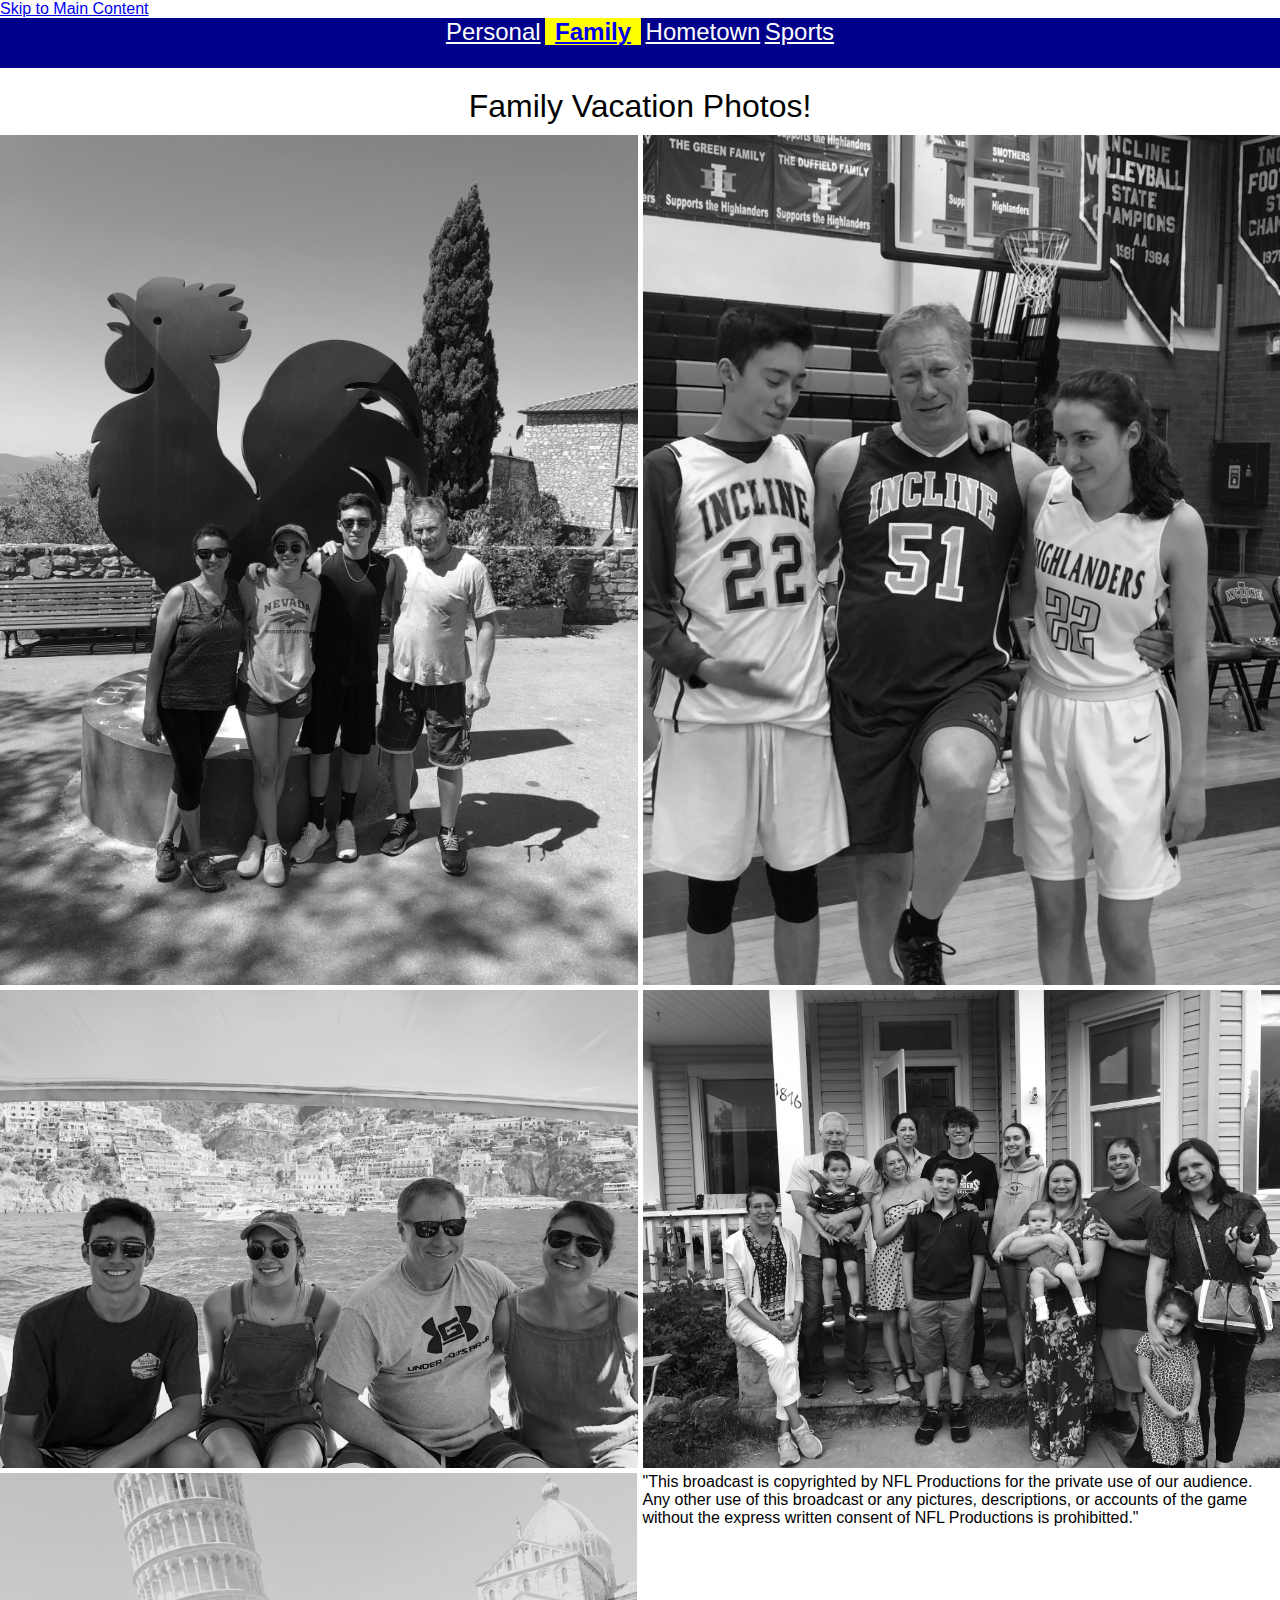
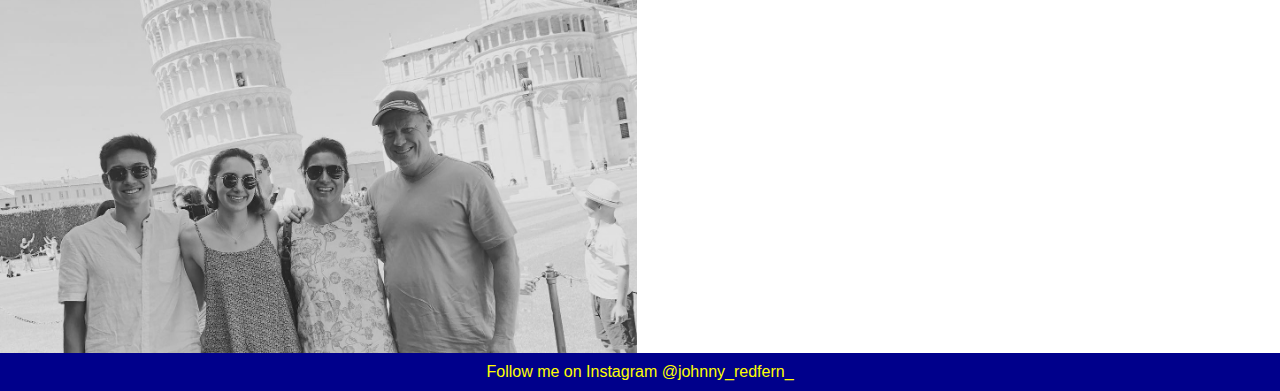
<file: family.html>
<!DOCTYPE html>
<html lang="en">
<head>
	<meta charset="UTF-8">
	<meta name="viewport" content="width=device-width, initial-scale=1.0">
	<link rel="icon" href="imgs/lakeicon.jpg">
	<link rel="stylesheet" href="css/html5reset.css">
	<link rel="stylesheet" href="css/style.css">
	<title>Family Pics!</title>
</head>
<body>
	<div class="skip"><a href="#main">Skip to Main Content</a></div>
	<header>
		<nav>
			<ul>
				<li><a href = "index.html" class="inactive">Personal</a></li>
				<li><a href = "family.html" class='active'>Family</a></li>
				<li><a href = "hometown.html" class="inactive">Hometown</a></li>
				<li><a href = "sports.html" class="inactive">Sports</a></li>
			</ul>
		</nav>

		<h1>Family Vacation Photos!</h1>

	</header>

	<main id="main">
		<div class="container-fam">
			<img id="gray" src='imgs/roosterpic.jpg' alt='family in front of rooster'>
        	<img id='gray' src='imgs/basketballfam.JPG' alt='twins with dad playing basketball'>
        	<img id='gray' src='imgs/boatfampic.JPG' alt='family on the boat in Italy'>
        	<img id='gray' src='imgs/montanafampic.JPG' alt='family reunion in Montana'>
			<img id='gray' src='imgs/leaningtower.JPG' alt='family pic in front of leaning tower'>
			<p>"This broadcast is copyrighted by NFL Productions for the private use of our audience. Any other use of this broadcast
				or any pictures, descriptions, or accounts of the game without the express written consent of NFL Productions is prohibitted."
			</p>
		</div>
	</main>

	<footer>
		<p>Follow me on Instagram @johnny_redfern_</p>
	</footer>
</body>
</html>
</file>
<file: css/style.css>
.active{
	font-weight: bolder;
	padding-left: 10px;
	padding-right: 10px;
	background-color: yellow;
}

.inactive{
	font-weight: lighter;
	color: white;
}

nav{
	text-align: center;
	background-color: darkblue;
	color: yellow;
	height: 50px;
}

.inactive:hover{
	font-weight: bolder;
	text-decoration: overline underline yellow; 
}

body{
	background-color: white;
}

.image-grid{
	display: grid;
	grid-template-rows: auto;
	grid-template-columns: 1fr;
	grid-gap: 10px;
}

h1{
	display: block;
	color: black;
	text-align: center;
	font-size: xx-large;
	padding-top: 20px;
	padding-bottom: 10px;
	text-decoration: white solid underline;
}

.image-grid img{
	image-orientation: 90deg;
}

nav li{
	display: inline;
	font-size: x-large;
	justify-content: space-around;
}

.myinfo{
	color: black;
	padding: 15px;
	padding-bottom: 30px;
}

.background-parallax{
	position: fixed;
	z-index: -1;
	transform: rotate(270deg);
	height: 100%;
	width: auto;
	margin: 0;
	background-attachment: fixed;
	background-position: center;
	background-repeat: no-repeat;
	background-size: cover;
}

.background-parallax img{
	width: fit-content;
	animation-name: slidein;
	animation-duration: 2s;
	animation-timing-function: ease-in-out;
}

.myinfo p{
	padding: 20px;
	font-weight: bold;
	text-align: center;
}

*{
	font-family: 'Segoe UI', Tahoma, Verdana, sans-serif;
}

.myinfo{
	padding-top: 20px;
	text-align: center;
}

footer{
	position: static;
	background-color: darkblue;
	color: yellow;
	text-align: center;
	justify-content: center;
	padding-top: 10px;
	padding-bottom: 10px;
}

.sportshead{
	font-size: large;
	color: black;
	text-align: center;
	padding-bottom: 35px;
	padding-top: 10px;
}

.description{
	padding: 10px 10px 10px 10px;
}

.flex-container{
	display: flex;
	flex-direction: column;
}

.flex-items{
	width: 100%;
	padding: 5px;
	text-align: center;
}

.container-fam{
	display: grid;
	grid-template-columns: 1fr 1fr;
	grid-template-rows: auto;
	grid-gap: 5px;
}

#gray{
	-webkit-filter: grayscale(100%);
}

#gray:hover{
	filter: none;
	-webkit-filter: grayscale(0%);
}

@media only screen and (min-width: 700px){
	.active{
		font-weight: bolder;
	}

	.image-grid{
		display: grid;
		grid-template-columns: 1fr 1fr 1fr;
		grid-template-rows: 1fr 1fr 1fr;
		grid-gap: 20px 20px;
	}

	.flex-container{
		display: flex;
		flex-direction: row;
		flex-wrap: wrap;
	}

	.flex-items{
		width: 50%;
		align-content: space-between;
		flex-wrap: wrap;
		justify-content: center;
		padding: 5px;
	}
}

@media only screen and (min-width: 1200px){
	.active{
		font-weight: bolder;
		background-color: yellow;

	}

	.image-grid{
		display: grid;
		grid-template-columns: 1fr 1fr 1fr 1fr;
		grid-template-rows: 1fr 1fr;
	}

	.flex-container{
		display: flex;
		flex-direction: row;
		flex-wrap: wrap;
	}

	.flex-items{
		width: 33.333333333%;
		
	}
}

@media only screen and (prefers-reduced-motion: reduce){
	.background-parallax{
		background-attachment: scroll;
	}

	.background-parallax img{
		transition: none;
	}
}
</file>
